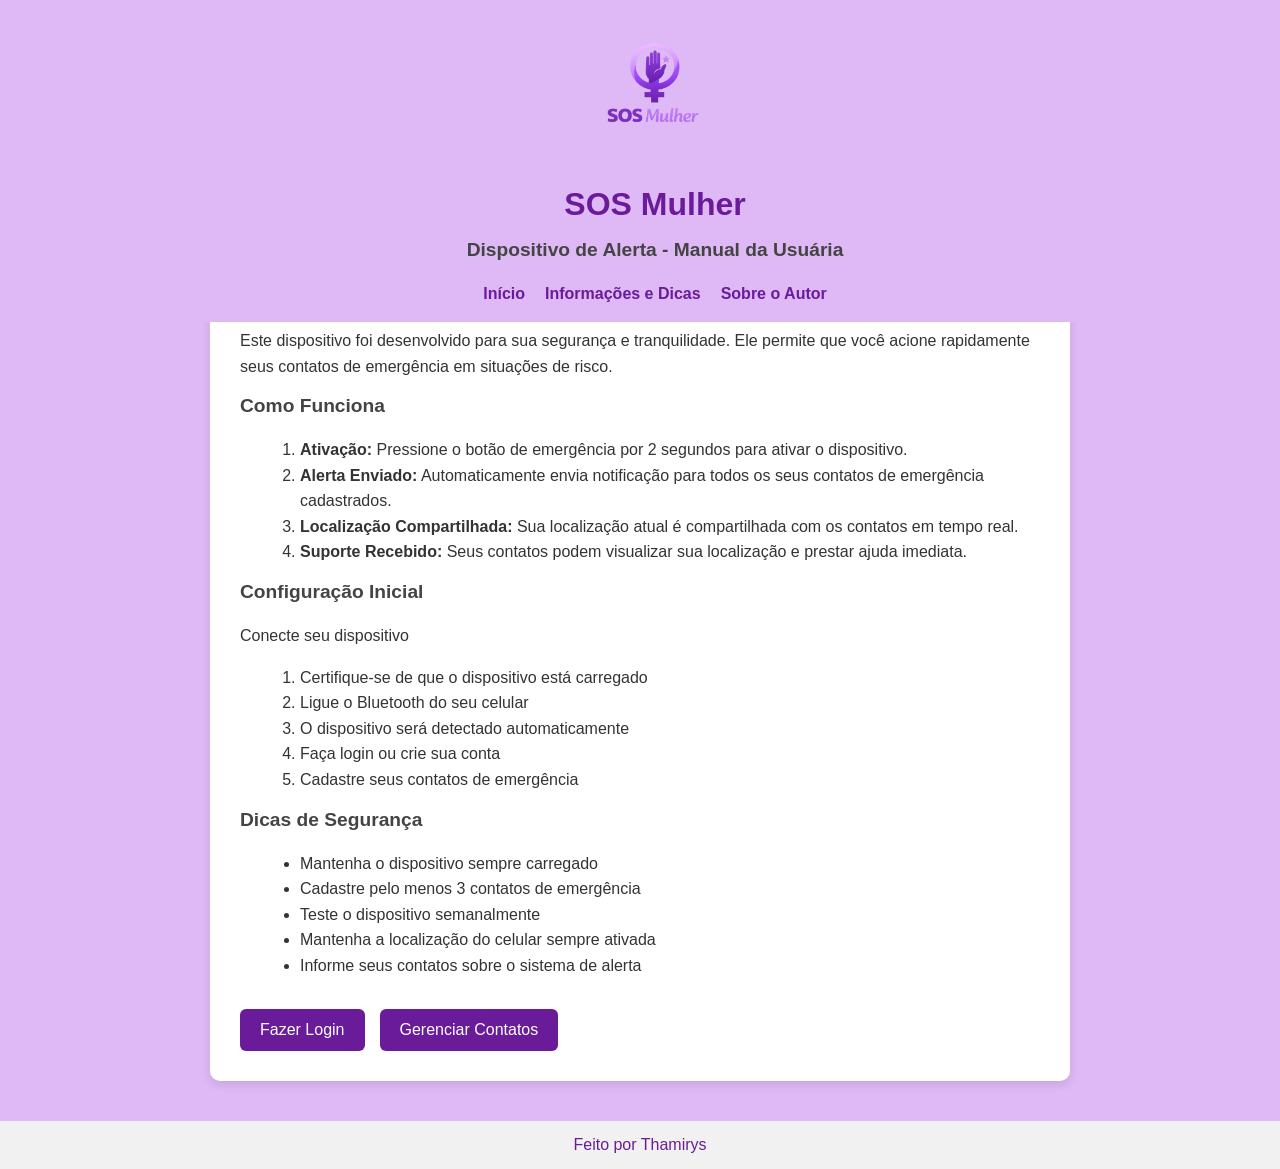
<file: index.html>
<!DOCTYPE html>
<html lang="pt-BR">
<head>
  <meta charset="UTF-8">
  <title>SOS Mulher</title>
  <link rel="stylesheet" href="style.css">
</head>
<body>
  <header>
    <img src="imagens/logo.png" width="150" alt="Logo do site">
    <h1>SOS Mulher</h1>
    <h2>Dispositivo de Alerta - Manual da Usuária</h2>
    <nav>
      <ul>
        <li><a href="index.html">Início</a></li>
        <li><a href="detalhes.html">Informações e Dicas</a></li>
        <li><a href="autor.html">Sobre o Autor</a></li>
      </ul>
    </nav>
  </header>

  <main class="container">
    <section>
      <h2>Bem-vinda!</h2>
      <p>Este dispositivo foi desenvolvido para sua segurança e tranquilidade. Ele permite que você acione rapidamente seus contatos de emergência em situações de risco.</p>
    </section>

    <section>
      <h2>Como Funciona</h2>
      <ol>
        <li><strong>Ativação:</strong> Pressione o botão de emergência por 2 segundos para ativar o dispositivo.</li>
        <li><strong>Alerta Enviado:</strong> Automaticamente envia notificação para todos os seus contatos de emergência cadastrados.</li>
        <li><strong>Localização Compartilhada:</strong> Sua localização atual é compartilhada com os contatos em tempo real.</li>
        <li><strong>Suporte Recebido:</strong> Seus contatos podem visualizar sua localização e prestar ajuda imediata.</li>
      </ol>
    </section>

    <section>
      <h2>Configuração Inicial</h2>
      <p>Conecte seu dispositivo</p>
      <ol>
        <li>Certifique-se de que o dispositivo está carregado</li>
        <li>Ligue o Bluetooth do seu celular</li>
        <li>O dispositivo será detectado automaticamente</li>
        <li>Faça login ou crie sua conta</li>
        <li>Cadastre seus contatos de emergência</li>
      </ol>
    </section>

    <section>
      <h2>Dicas de Segurança</h2>
      <ul>
        <li>Mantenha o dispositivo sempre carregado</li>
        <li>Cadastre pelo menos 3 contatos de emergência</li>
        <li>Teste o dispositivo semanalmente</li>
        <li>Mantenha a localização do celular sempre ativada</li>
        <li>Informe seus contatos sobre o sistema de alerta</li>
      </ul>
    </section>

    <section class="buttons">
      <a href="login.html"><button>Fazer Login</button></a>
      <a href="contatos.html"><button>Gerenciar Contatos</button></a>
    </section>
  </main>

  <footer>
    <a href="autor.html">Feito por Thamirys</a>
  </footer>
</body>
</html>
</file>
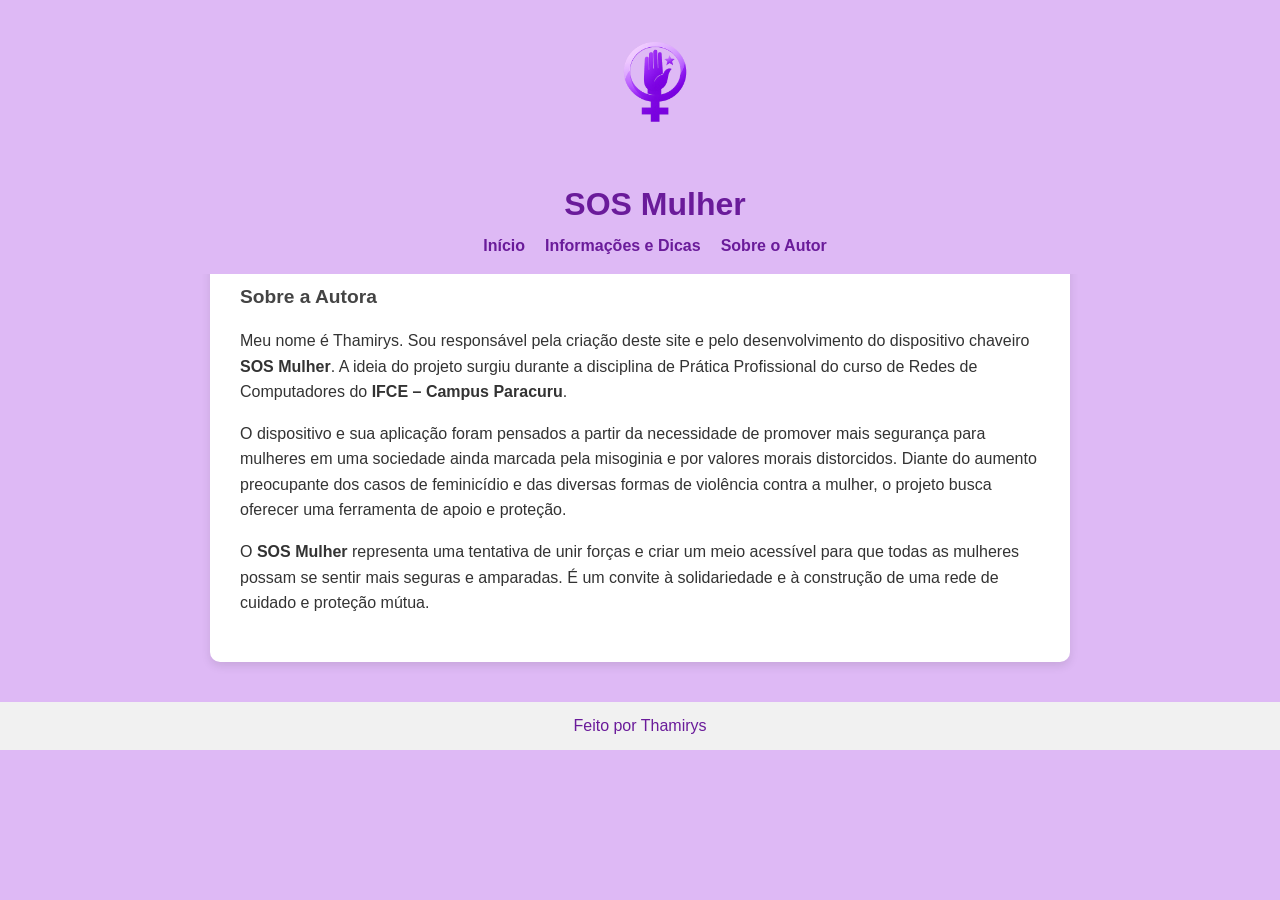
<file: autor.html>
<!DOCTYPE html>
<html lang="pt-BR">
<head>
  <meta charset="UTF-8">
  <title>Sobre o Autor</title>
  <link rel="stylesheet" href="style.css">
</head>
<body>

  <header>
    <img src="imagens/logo2.png" width="150" alt="Logo do site">
    <h1>SOS Mulher</h1>
    <nav>
      <ul>
        <li><a href="index.html">Início</a></li>
        <li><a href="detalhes.html">Informações e Dicas</a></li>
        <li><a href="autor.html">Sobre o Autor</a></li>
      </ul>
    </nav>
  </header>

  <main class="container">
    <h2>Sobre a Autora</h2>
    <p>
      Meu nome é Thamirys. Sou responsável pela criação deste site e pelo desenvolvimento do dispositivo chaveiro <strong>SOS Mulher</strong>. 
      A ideia do projeto surgiu durante a disciplina de Prática Profissional do curso de Redes de Computadores do <strong>IFCE – Campus Paracuru</strong>.
    </p>

    <p>
      O dispositivo e sua aplicação foram pensados a partir da necessidade de promover mais segurança para mulheres em uma sociedade ainda marcada pela misoginia e por valores morais distorcidos. 
      Diante do aumento preocupante dos casos de feminicídio e das diversas formas de violência contra a mulher, o projeto busca oferecer uma ferramenta de apoio e proteção.
    </p>

    <p>
      O <strong>SOS Mulher</strong> representa uma tentativa de unir forças e criar um meio acessível para que todas as mulheres possam se sentir mais seguras e amparadas. 
      É um convite à solidariedade e à construção de uma rede de cuidado e proteção mútua.
    </p>
  </main>

  <footer>
    <a href="autor.html">Feito por Thamirys</a>
  </footer>
</body>
</html>
</file>
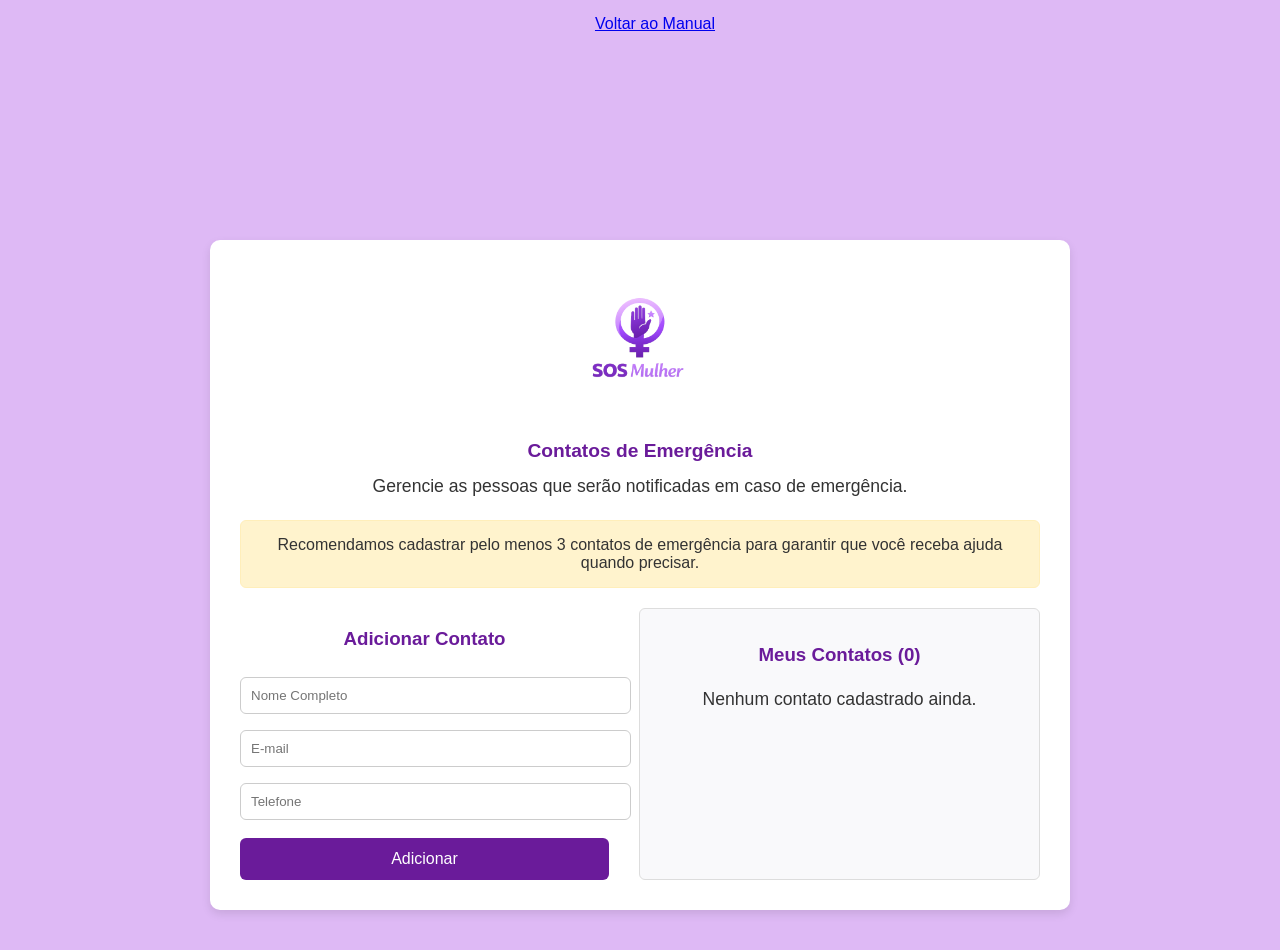
<file: contatos.html>
<!DOCTYPE html>
<html lang="pt-BR">
<head>
  <meta charset="UTF-8">
  <meta name="viewport" content="width=device-width, initial-scale=1.0">
  <title>SOS Mulher - Contatos</title>
  <link rel="stylesheet" href="style.css">
</head>
<body>
  <header>
    <a href="index.html">Voltar ao Manual</a>
  </header>

  <div class="contacts-container">
    <img src="imagens/logo.png" width="150" alt="Logo do site">
    <h2>Contatos de Emergência</h2>
    <p>Gerencie as pessoas que serão notificadas em caso de emergência.</p>

    <div class="warning">
      Recomendamos cadastrar pelo menos 3 contatos de emergência para garantir que você receba ajuda quando precisar.
    </div>

    <div class="contacts-grid">
      <div class="form">
        <h3>Adicionar Contato</h3>
        <form>
          <input type="text" placeholder="Nome Completo">
          <input type="email" placeholder="E-mail">
          <input type="tel" placeholder="Telefone">
          <button type="submit">Adicionar</button>
        </form>
      </div>
      <div class="list">
        <h3>Meus Contatos (0)</h3>
        <p>Nenhum contato cadastrado ainda.</p>
      </div>
    </div>
  </div>
</body>
</html>
</file>
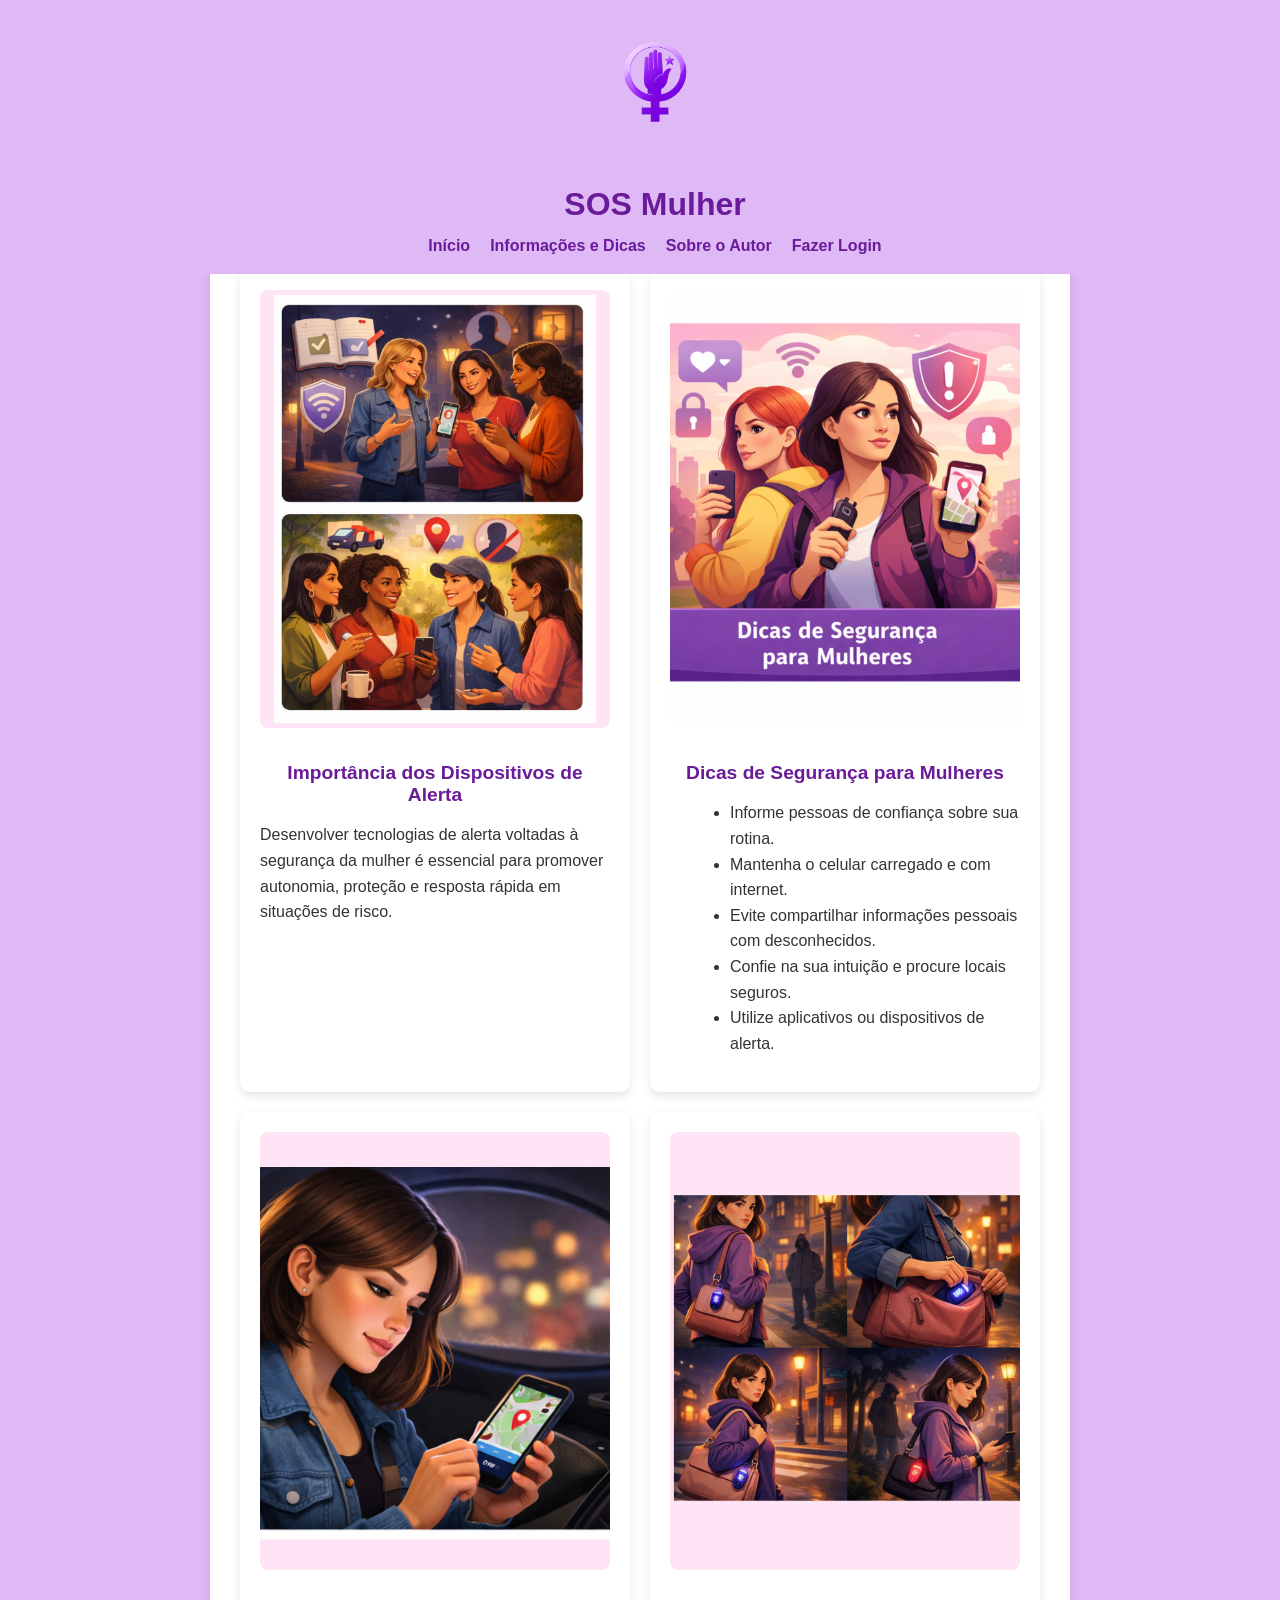
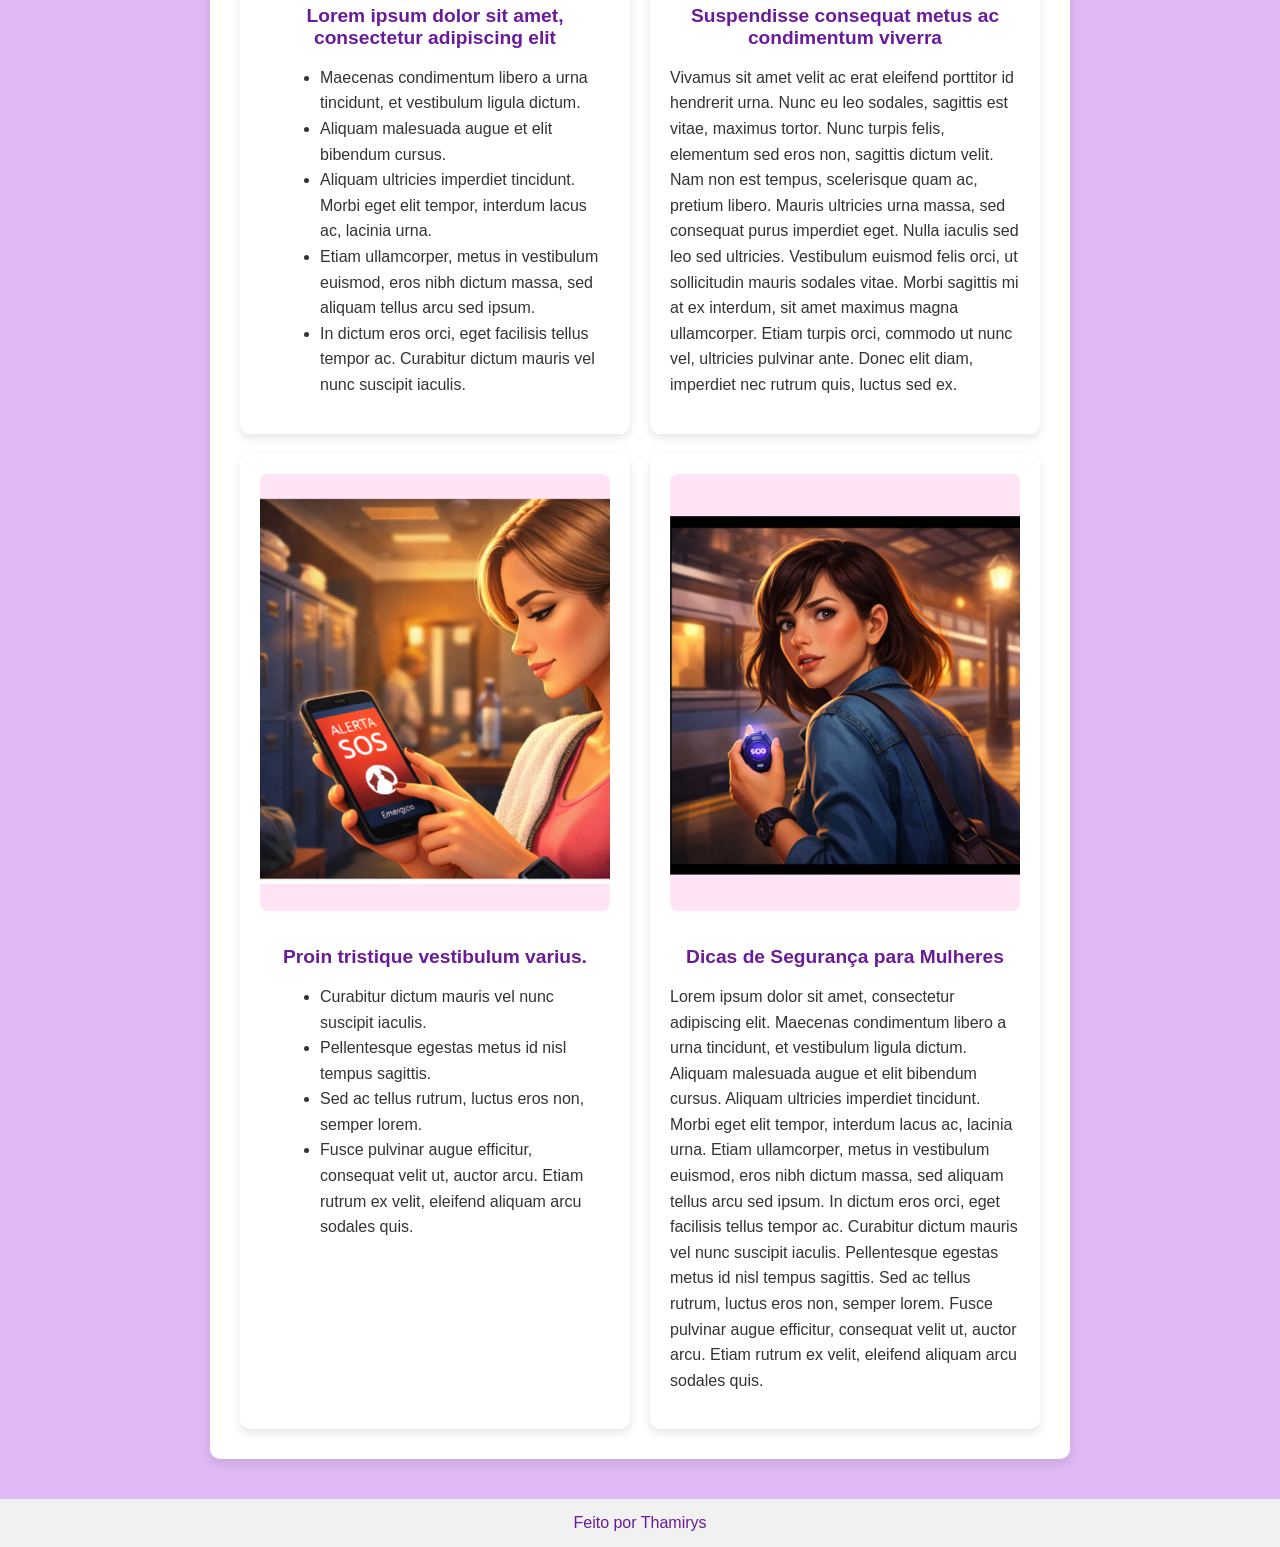
<file: detalhes.html>
<!DOCTYPE html>
<html lang="pt-BR">
<head>
  <meta charset="UTF-8">
  <title>Informações e Dicas</title>
  <link rel="stylesheet" href="style.css">
</head>
<body>

  <header>
    <img src="imagens/logo2.png" width="150" alt="Logo do site">
    <h1>SOS Mulher</h1>
    <nav>
      <ul>
        <li><a href="index.html">Início</a></li>
        <li><a href="detalhes.html">Informações e Dicas</a></li>
        <li><a href="autor.html">Sobre o Autor</a></li>
        <li><a href="login.html">Fazer Login</a></li>
      </ul>
    </nav>
  </header>

  <main class="container artigos">
    <article>
      <img src="imagens/artigo1.png" alt="Imagem artigo 1">
      <h2>Importância dos Dispositivos de Alerta</h2>
      <p>
        Desenvolver tecnologias de alerta voltadas à segurança da mulher é essencial para promover autonomia, proteção e resposta rápida em situações de risco.
      </p>
    </article>

    <article>
      <img src="imagens/artigo2.png" alt="Imagem artigo 2">
      <h2>Dicas de Segurança para Mulheres</h2>
      <ul>
        <li>Informe pessoas de confiança sobre sua rotina.</li>
        <li>Mantenha o celular carregado e com internet.</li>
        <li>Evite compartilhar informações pessoais com desconhecidos.</li>
        <li>Confie na sua intuição e procure locais seguros.</li>
        <li>Utilize aplicativos ou dispositivos de alerta.</li>
      </ul>
    </article>

    <article>
      <img src="imagens/artigo3.png" alt="Imagem artigo 3">
      <h2>Lorem ipsum dolor sit amet, consectetur adipiscing elit</h2>
      <ul>
        <li>Maecenas condimentum libero a urna tincidunt, et vestibulum ligula dictum.</li>
        <li>Aliquam malesuada augue et elit bibendum cursus.</li>
        <li>Aliquam ultricies imperdiet tincidunt. Morbi eget elit tempor, interdum lacus ac, lacinia urna.</li>
        <li> Etiam ullamcorper, metus in vestibulum euismod, eros nibh dictum massa, sed aliquam tellus arcu sed ipsum.</li>
        <li> In dictum eros orci, eget facilisis tellus tempor ac. Curabitur dictum mauris vel nunc suscipit iaculis.</li>
      </ul>
    </article>
    <article>
      <img src="imagens/artigo4.png" alt="Imagem artigo 4">
      <h2>Suspendisse consequat metus ac condimentum viverra</h2>
      <p>
         Vivamus sit amet velit ac erat eleifend porttitor id hendrerit urna. Nunc eu leo sodales, sagittis est vitae, maximus tortor. Nunc turpis felis, elementum sed eros non, sagittis dictum velit. Nam non est tempus, scelerisque quam ac, pretium libero. Mauris ultricies urna massa, sed consequat purus imperdiet eget. Nulla iaculis sed leo sed ultricies. Vestibulum euismod felis orci, ut sollicitudin mauris sodales vitae. Morbi sagittis mi at ex interdum, sit amet maximus magna ullamcorper. Etiam turpis orci, commodo ut nunc vel, ultricies pulvinar ante. Donec elit diam, imperdiet nec rutrum quis, luctus sed ex. 
      </p>
    </article>

    <article>
      <img src="imagens/artigo5.png" alt="Imagem artigo 5">
      <h2>Proin tristique vestibulum varius.</h2>
      <ul>
        <li>Curabitur dictum mauris vel nunc suscipit iaculis.</li>
        <li>Pellentesque egestas metus id nisl tempus sagittis.</li>
        <li>Sed ac tellus rutrum, luctus eros non, semper lorem. </li>
        <li> Fusce pulvinar augue efficitur, consequat velit ut, auctor arcu. Etiam rutrum ex velit, eleifend aliquam arcu sodales quis.</li>
      </ul>
    </article>

    <article>
      <img src="imagens/artigo6.png" alt="Imagem artigo 6">
      <h2>Dicas de Segurança para Mulheres</h2>
      <p>
         Lorem ipsum dolor sit amet, consectetur adipiscing elit. Maecenas condimentum libero a urna tincidunt, et vestibulum ligula dictum. Aliquam malesuada augue et elit bibendum cursus. Aliquam ultricies imperdiet tincidunt. Morbi eget elit tempor, interdum lacus ac, lacinia urna. Etiam ullamcorper, metus in vestibulum euismod, eros nibh dictum massa, sed aliquam tellus arcu sed ipsum. In dictum eros orci, eget facilisis tellus tempor ac. Curabitur dictum mauris vel nunc suscipit iaculis. Pellentesque egestas metus id nisl tempus sagittis. Sed ac tellus rutrum, luctus eros non, semper lorem. Fusce pulvinar augue efficitur, consequat velit ut, auctor arcu. Etiam rutrum ex velit, eleifend aliquam arcu sodales quis. 
      </p>
    </article>
  </main>

  <footer>
    <a href="autor.html">Feito por Thamirys</a>
  </footer>
</body>
</html>
</file>
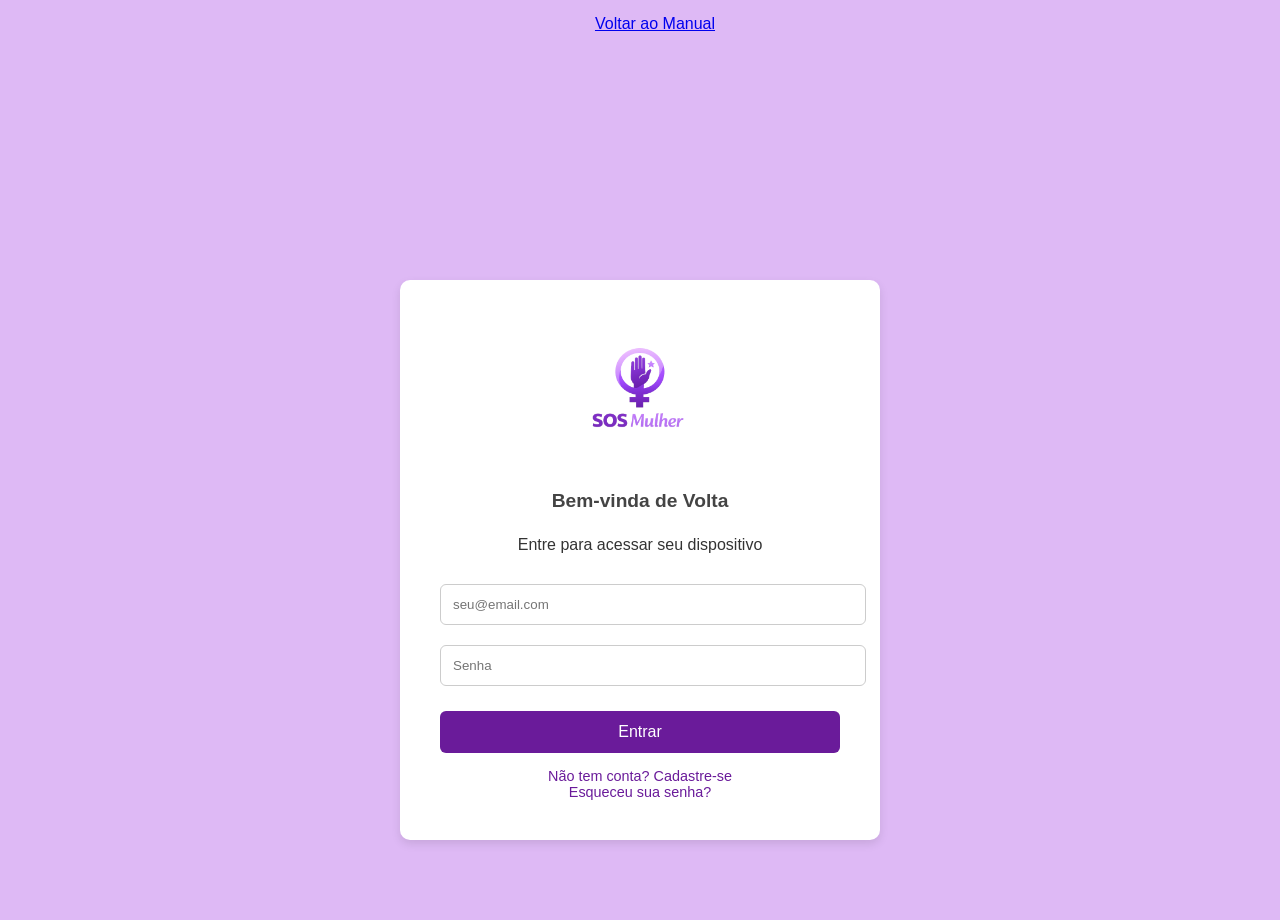
<file: login.html>
<!DOCTYPE html>
<html lang="pt-BR">
<head>
  <meta charset="UTF-8">
  <meta name="viewport" content="width=device-width, initial-scale=1.0">
  <title>SOS Mulher - Login</title>
  <link rel="stylesheet" href="style.css">
</head>
<body>
  <header>
    <a href="index.html">Voltar ao Manual</a>
  </header>

  <div class="login-box">
    <img src="imagens/logo.png" width="150" alt="Logo do site">
    <h2>Bem-vinda de Volta</h2>
    <p>Entre para acessar seu dispositivo</p>
    <form>
      <input type="email" placeholder="seu@email.com">
      <input type="password" placeholder="Senha">
      <button type="submit">Entrar</button>
    </form>
    <div class="links">
      <a href="#">Não tem conta? Cadastre-se</a>
      <a href="#">Esqueceu sua senha?</a>
    </div>
  </div>
</body>
</html>
</file>
<file: style.css>
body {
  font-family: Arial, sans-serif;
  background-color: #deb9f5;
  color: #333;
  margin: 0;
  padding: 0;
  padding-top: 200px;
}

/* Header fixo no topo */
header {
  background-color: #deb9f5;
  color: #d43ff1;
  padding: 15px;
  text-align: center;
  position: fixed;   
  top: 0;
  left: 0;
  width: 100%;
  z-index: 1000;     
}

header img {
  display: block;
  margin: 0 auto 10px;
  width: 150px;
  height: auto;
}

nav ul {
  list-style: none;
  padding: 0;
  margin: 10px 0 0;
  display: flex;
  justify-content: center;
  gap: 20px;
}

nav a {
  color: #6a1b9a;
  text-decoration: none;
  font-weight: bold;
}

nav a:hover {
  text-decoration: underline;
}

/* Container padrão */
.container, .login-box, .contacts-container {
  max-width: 800px;
  margin: 40px auto;
  background: #fff;
  padding: 30px;
  border-radius: 10px;
  box-shadow: 0 4px 10px rgba(0,0,0,0.1);
}

h1 {
  color: #6a1b9a;
  margin-bottom: 5px;
}

h2 {
  color: #444;
  font-size: 1.2em;
  margin-bottom: 20px;
}

h3 {
  color: #6a1b9a;
  margin-top: 20px;
}

p, li {
  line-height: 1.6;
}

ol, ul {
  margin-left: 20px;
}

/* Botões */
.buttons {
  display: flex;
  gap: 15px;
  margin-top: 30px;
}

button {
  background-color: #6a1b9a;
  color: #fff;
  border: none;
  padding: 12px 20px;
  border-radius: 6px;
  cursor: pointer;
  font-size: 1em;
  transition: background 0.3s;
}

button:hover {
  background-color: #4a148c;
}

/* Login */
.login-box {
  max-width: 400px;
  margin: 80px auto;
  background: #fff;
  padding: 40px;
  border-radius: 10px;
  box-shadow: 0 4px 10px rgba(0,0,0,0.1);
  text-align: center;
}

.login-box input {
  width: 100%;
  padding: 12px;
  margin: 10px 0;
  border: 1px solid #ccc;
  border-radius: 6px;
}

.login-box .links {
  margin-top: 15px;
  font-size: 0.9em;
}

.login-box .links a {
  display: block;
  color: #6a1b9a;
  text-decoration: none;
  margin: 0 5px;
}

.login-box button {
  width: 100%;
  margin-top: 15px;
  background-color: #6a1b9a;
  color: #fff;
  border: none;
  padding: 12px;
  border-radius: 6px;
  cursor: pointer;
  font-size: 1em;
}

.login-box button:hover {
  background-color: #4a148c;
}


/* Contatos */
.warning {
  background: #fff3cd;
  padding: 15px;
  border-radius: 6px;
  margin-bottom: 20px;
  border: 1px solid #ffeeba;
}

.contacts-container {
  text-align: center;
}

.contacts-container img {
  display: block;
  margin: 0 auto 20px;
}

.contacts-container h2 {
  margin: 10px 0;
  color: #6a1b9a;
}

.contacts-container p {
  margin: 5px 0 20px;
  font-size: 1.1em;
  color: #333;
}

.contacts-grid {
  display: flex;
  gap: 30px;
}

.contacts-grid .form, .contacts-grid .list {
  flex: 1;
}

.contacts-grid input {
  width: 100%;
  padding: 10px;
  margin: 8px 0;
  border: 1px solid #ccc;
  border-radius: 6px;
}

.contacts-grid button {
  width: 100%;
  margin-top: 10px;
}

.list {
  background: #f9f9fb;
  padding: 15px;
  border-radius: 6px;
  border: 1px solid #ddd;
}

/* Footer */
footer {
  background-color: #f1f1f1;
  text-align: center;
  padding: 15px;
  margin-top: 30px;
}

footer a {
  color: #6a1b9a;
  text-decoration: none;
}

/* Layout dos artigos lado a lado */
.artigos {
  display: flex;
  gap: 20px;
  flex-wrap: wrap;
}

.artigos article {
  flex: 1;
  min-width: 300px;
  background: #fff;
  padding: 20px;
  border-radius: 10px;
  box-shadow: 0 4px 10px rgba(0,0,0,0.1);
  text-align: center;
}

.artigos img {
  max-width: 100%;
  height: auto;
  border-radius: 8px;
  margin-bottom: 15px;
}

.artigos h2 {
  color: #6a1b9a;
  margin-bottom: 10px;
}

.artigos p, .artigos ul {
  text-align: left;
  line-height: 1.6;
}
</file>
